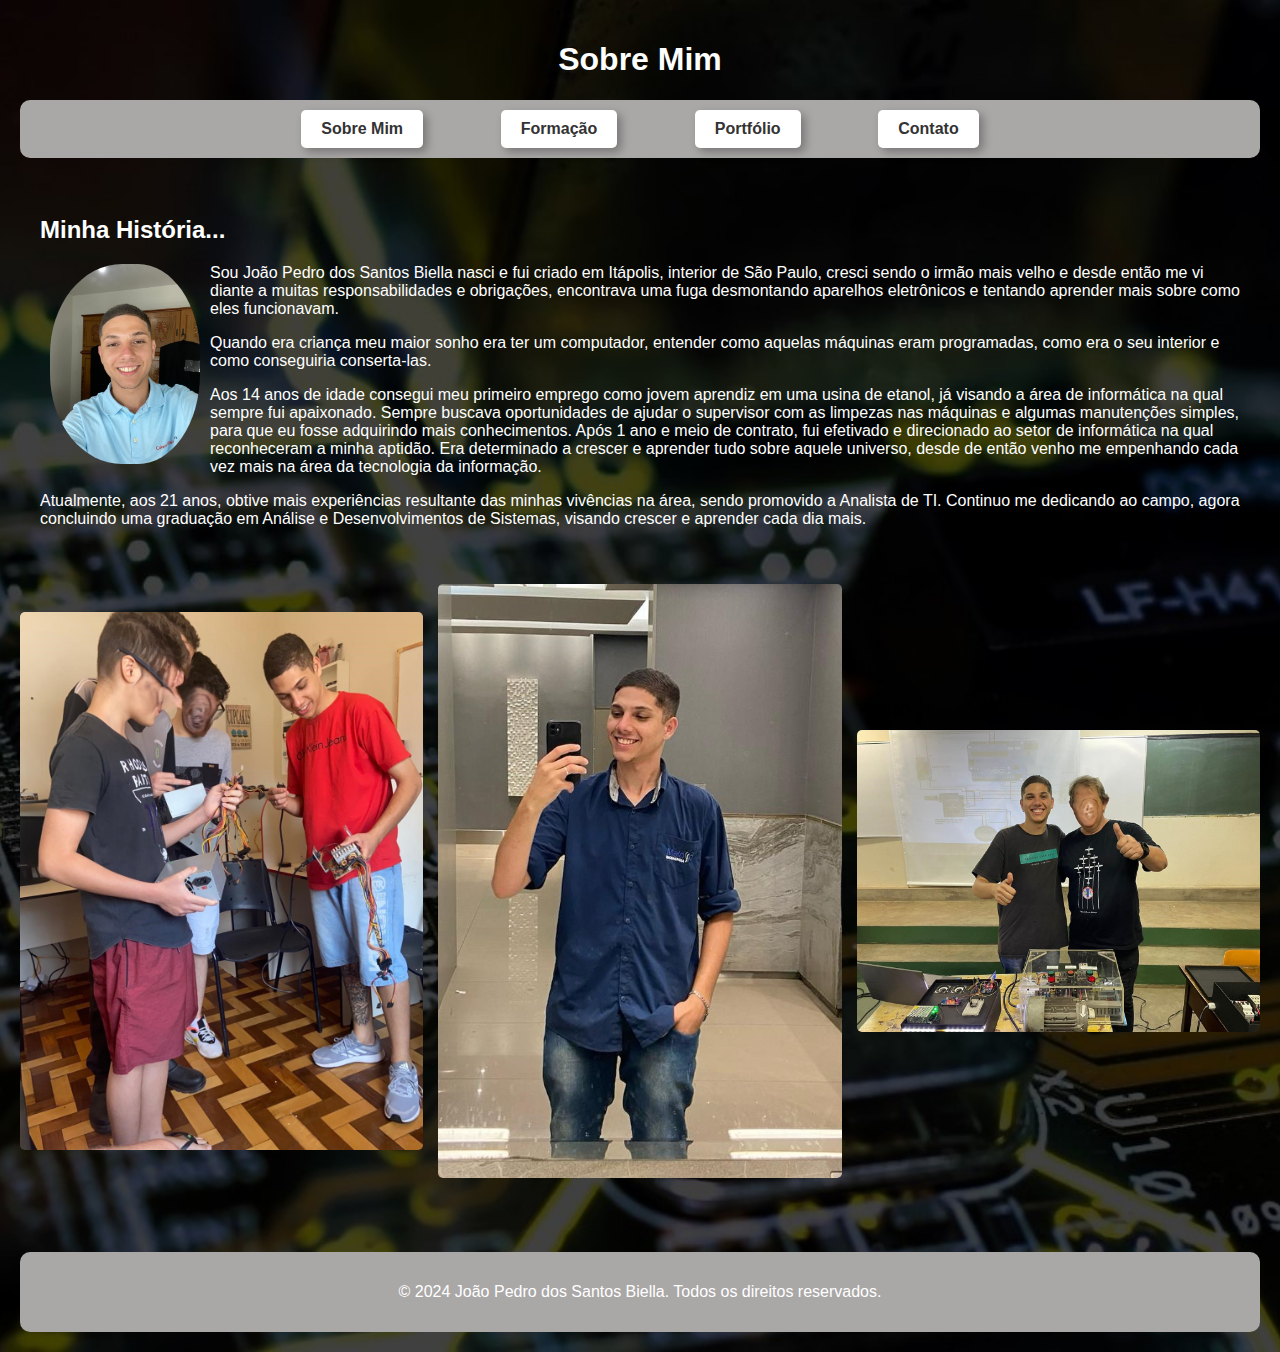
<file: index.html>
<!DOCTYPE html>
<html lang="pt-br">
<head>
    <meta charset="UTF-8">
    <meta name="viewport" content="width=device-width, initial-scale=1.0">
    <title>Portfólio Pessoal</title>
    <link rel="stylesheet" href="style.css">
    <link rel="stylesheet" href="/css/sobremim.css">
</head>
<body>
    <h1>Sobre Mim</h1> 
    <nav>
        <a href="index.html">Sobre Mim</a>
        <a href="/pag/formacao.html">Formação</a>
        <a href="/pag/portfolio.html">Portfólio</a>
        <a href="/pag/contato.html">Contato</a>
    </nav>
<br>
    <main>
        <section id="historia">
            <h2>Minha História...</h2>
            <div class="foto01">
                <img src="/img/joao biella.jpg" alt="Minha foto">
            </div>
            <p>Sou João Pedro dos Santos Biella nasci e fui criado em Itápolis, interior de São Paulo, cresci sendo o irmão mais velho e desde então me vi diante a muitas responsabilidades e obrigações, encontrava uma fuga desmontando aparelhos eletrônicos e tentando aprender mais sobre como eles funcionavam. </p>
            <p>Quando era criança meu maior sonho era ter um computador, entender como aquelas máquinas eram programadas, como era o seu interior e como conseguiria conserta-las. </p>
            <p>Aos 14 anos de idade consegui meu primeiro emprego como jovem aprendiz em uma usina de etanol, já visando a área de informática na qual sempre fui apaixonado. Sempre buscava oportunidades de ajudar o supervisor com as limpezas nas máquinas e algumas manutenções simples, para que eu fosse adquirindo mais conhecimentos. Após 1 ano e meio de contrato, fui efetivado e direcionado ao setor de informática na qual reconheceram a minha aptidão. Era determinado a crescer e aprender tudo sobre aquele universo, desde de então venho me empenhando cada vez mais na área da tecnologia da informação. </p>
            <p>Atualmente, aos 21 anos, obtive mais experiências resultante das minhas vivências na área, sendo promovido a Analista de TI. Continuo me dedicando ao campo, agora concluindo uma graduação em Análise e Desenvolvimentos de Sistemas, visando crescer e aprender cada dia mais. </p>
        </section>
    </main>
    <section class="imagens-lado-lado">
        <img src="/img/sobremim01.jpg" alt="alunos">
        <img src="/img/sobremim02.jpg" alt="sozinho">
        <img src="/img/sobremim03.jpg" alt="projeto">
    </section>

    <br><br><br>
    <footer>
        <div class="footer-content">
            <p>&copy; 2024 João Pedro dos Santos Biella. Todos os direitos reservados.</p>
        </div>
    </footer>
</body>
</html>
</file>
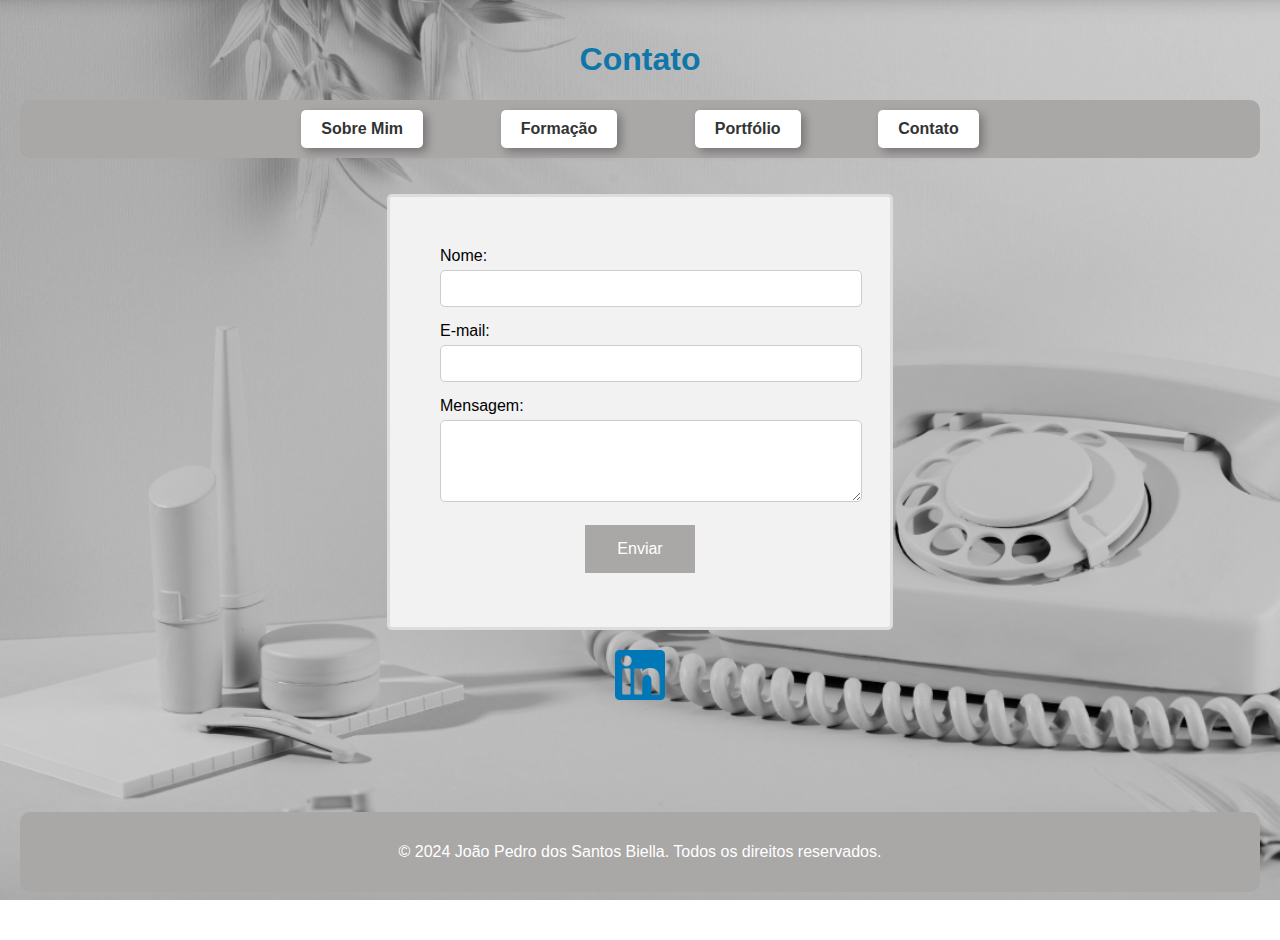
<file: pag/contato.html>
<!DOCTYPE html>
<html lang="pt-br">
<head>
    <meta charset="UTF-8">
    <meta name="viewport" content="width=device-width, initial-scale=1.0">
    <title>Portfólio Pessoal</title>
    <link rel="stylesheet" href="/style.css">
    <link rel="stylesheet" href="/css/contato.css">
</head>
<body>
    <h1>Contato</h1>
    <nav>
        <a href="/index.html">Sobre Mim</a>
        <a href="formacao.html">Formação</a>
        <a href="portfolio.html">Portfólio</a>
        <a href="contato.html">Contato</a>
    </nav>
<br><br>
<form> 
    <label for="nome">Nome:</label>
    <input type="text" id="nome" name="nome" required>
    <label for="email">E-mail:</label>
    <input type="email" id="email" name="email" required>
    <label for="mensagem">Mensagem:</label> 
    <textarea id="mensagem" name="mensagem" rows="4"></textarea>
    <div class="button-container"><button type="submit">Enviar</button></div>    
</form> 
    <div class="linkedin">
        <a href="https://www.linkedin.com/in/jo%C3%A3o-pedro-s-biella-959522242?utm_source=share&utm_campaign=share_via&utm_content=profile&utm_medium=ios_app">
        <img src="/img/linkedin.png" alt="LinkedIn">
        </a>
  </div>


  <br><br><br><br><br><br>
    <footer>
        <div class="footer-content">
            <p>&copy; 2024 João Pedro dos Santos Biella. Todos os direitos reservados.</p>
        </div>
    </footer>
</body>
</html>
</file>
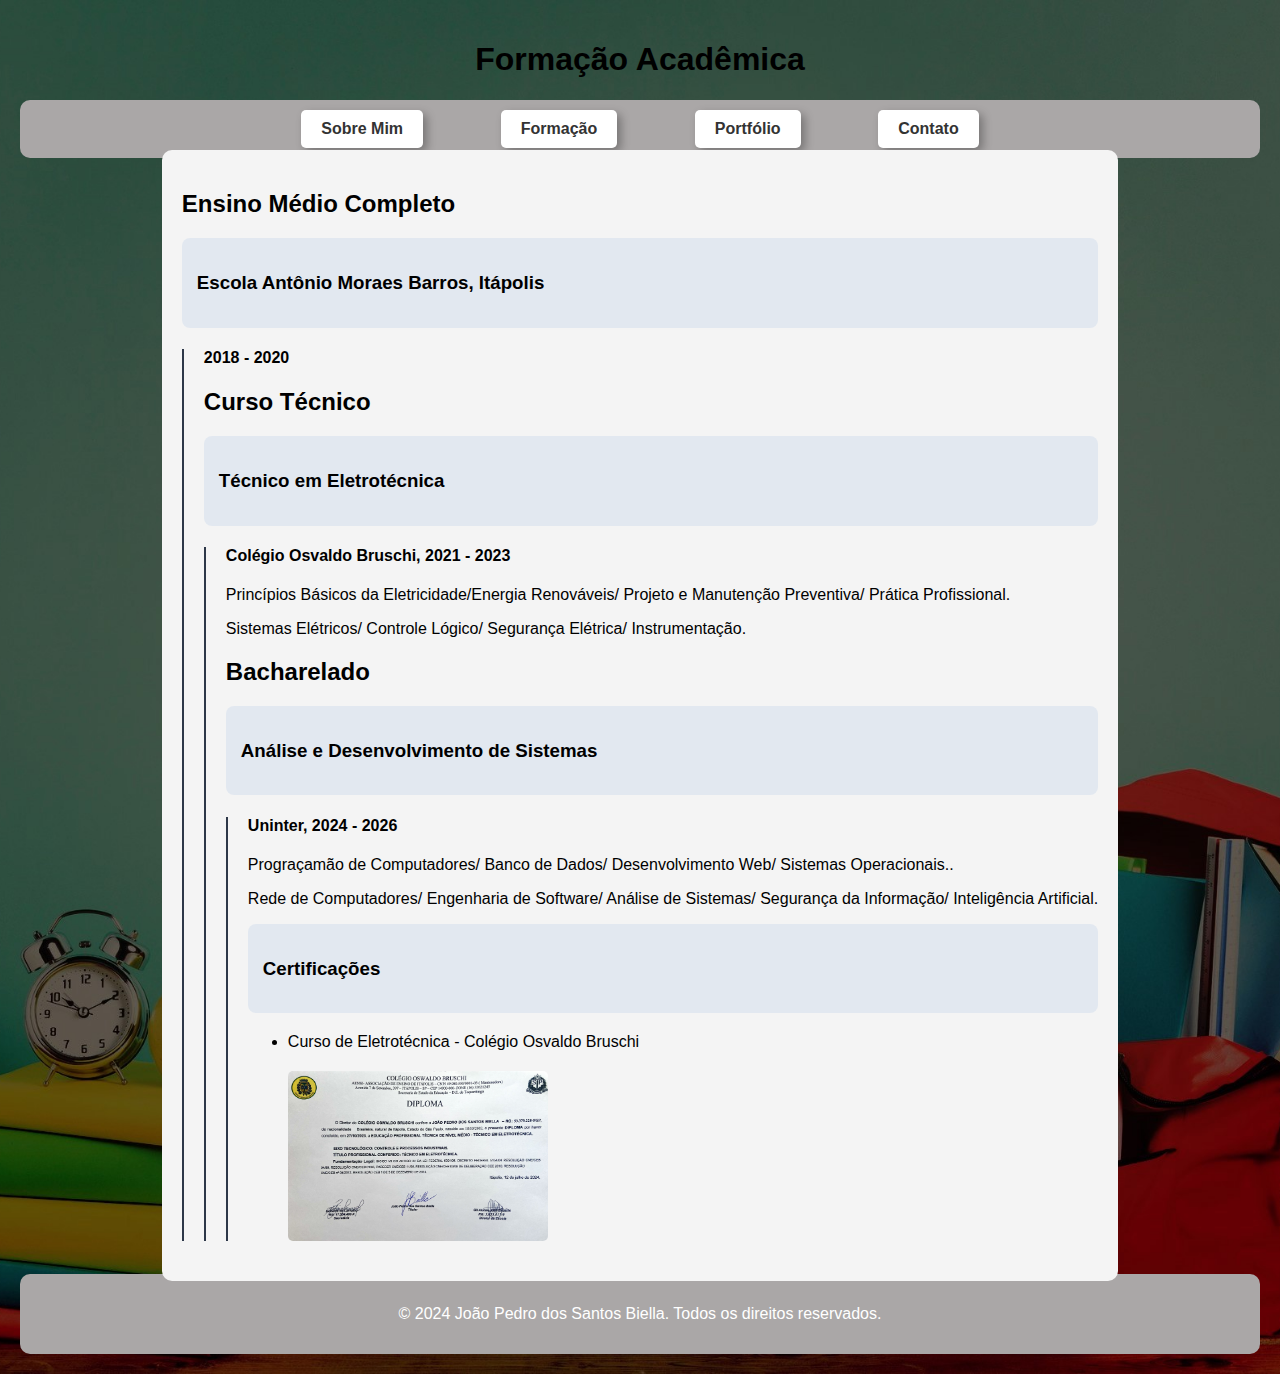
<file: pag/formacao.html>
<!DOCTYPE html>
<html lang="pt-br">
<head>
    <meta charset="UTF-8">
    <meta name="viewport" content="width=device-width, initial-scale=1.0">
    <title>Portfólio Pessoal</title>
    <link rel="stylesheet" href="/style.css">
    <link rel="stylesheet" href="/css/formacao.css">
</head>
<body>
  
    <h1>Formação Acadêmica</h1>
    <nav>
        <a href="/index.html">Sobre Mim</a>
        <a href="formacao.html">Formação</a>
        <a href="portfolio.html">Portfólio</a>
        <a href="contato.html">Contato</a>
    </nav>
<br><br><br><br><br><br>
    <div class="formacao"> 
    <div class="educacao">
        <h2>Ensino Médio Completo</h2>
        <div class="bloco02">
          <h3>Escola Antônio Moraes Barros, Itápolis</h3>
        </div>
            <div class="bloco01">
            <div class="bloco01-item">
            <h4>2018 - 2020</h4>
        </div>
        <h2>Curso Técnico</h2>
        <div class="bloco02">
          <h3>Técnico em Eletrotécnica</h3>
        </div>
        <div class="bloco01">
          <div class="bloco01-item">
            <h4>Colégio Osvaldo Bruschi, 2021 - 2023</h4>
            <p>Princípios Básicos da Eletricidade/Energia Renováveis/ Projeto e Manutenção Preventiva/ Prática Profissional.</p>
          <p>Sistemas Elétricos/ Controle Lógico/ Segurança Elétrica/ Instrumentação.</p>
          </div>
        <h2>Bacharelado</h2>
        <div class="bloco02">
          <h3>Análise e Desenvolvimento de Sistemas</h3>
        </div>
        <div class="bloco01">
          <div class="bloco01-item">
            <h4>Uninter, 2024 - 2026</h4>
            <p>Prograçamão de Computadores/ Banco de Dados/ Desenvolvimento Web/ Sistemas Operacionais..</p>
            <p>Rede de Computadores/ Engenharia de Software/ Análise de Sistemas/ Segurança da Informação/ Inteligência Artificial.</p>
          </div>
        <div class="certificados">
          <div class="bloco02"><h3>Certificações</h3>
        </div>
          <ul>
            <li>Curso de Eletrotécnica - Colégio Osvaldo Bruschi</li>
            <section class="imagens-lado-lado">
              <img src="/img/certificado eletrotecnica.png" alt="certificado">
          </section>
          </ul>
        </div>
      </div>
    </div></div></div></div>
    <br>
</body>
<br><br><br><br><br>
<footer>
  <div class="footer-content">
      <p>&copy; 2024 João Pedro dos Santos Biella. Todos os direitos reservados.</p>
  </div>
</footer>  
</html>
</file>
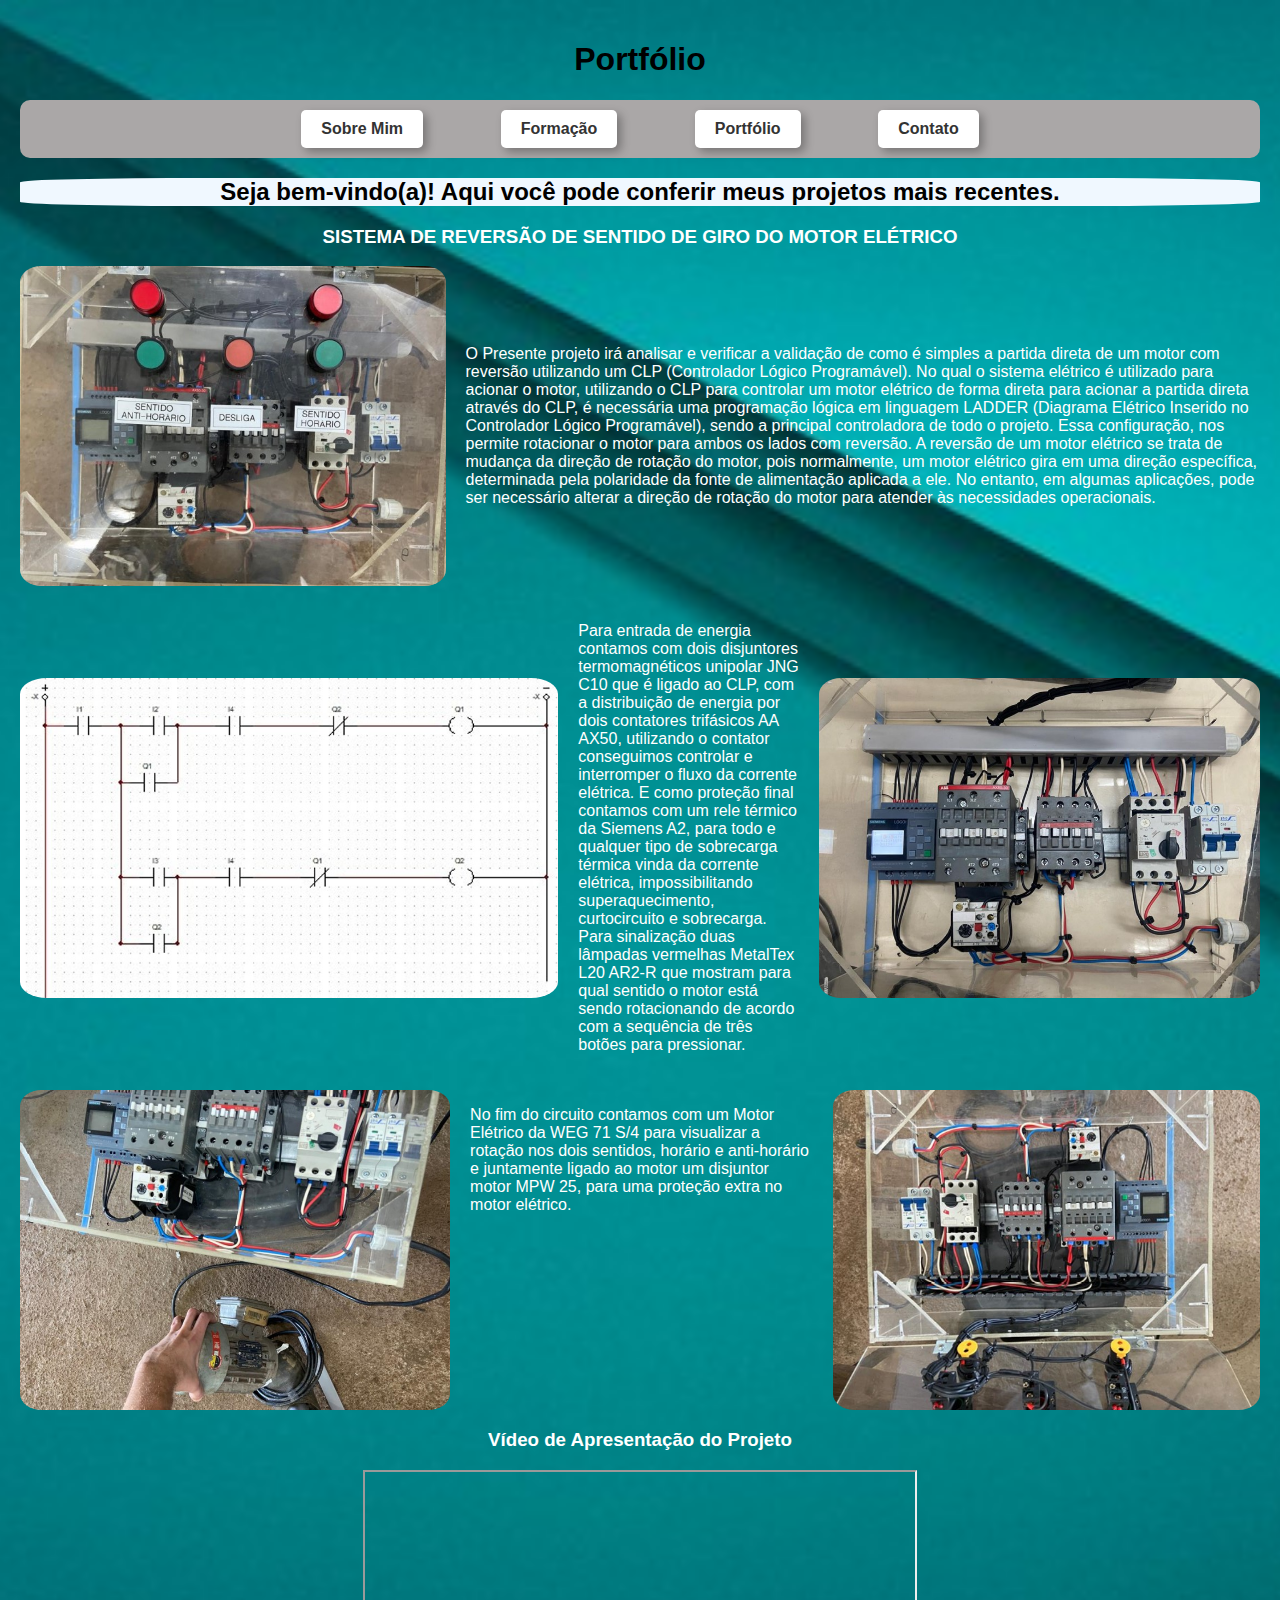
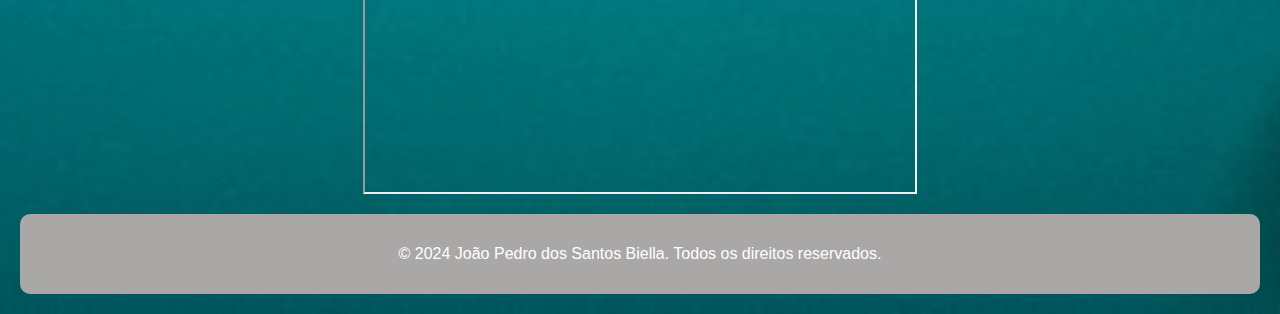
<file: pag/portfolio.html>
<!DOCTYPE html>
<html lang="pt-br">
<head>
    <meta charset="UTF-8">
    <meta name="viewport" content="width=device-width, initial-scale=1.0">
    <title>Portfólio Pessoal</title>
    <link rel="stylesheet" href="/style.css">
    <link rel="stylesheet" href="/css/portfolio.css">
</head>
<body>
    <h1>Portfólio</h1>
    <nav>
        <a href="/index.html">Sobre Mim</a>
        <a href="formacao.html">Formação</a>
        <a href="portfolio.html">Portfólio</a>
        <a href="contato.html">Contato</a>
    </nav>
    <h2>Seja bem-vindo(a)! Aqui você pode conferir meus projetos mais recentes.</h2>
    <main>
        <section>
            <h3>SISTEMA DE REVERSÃO DE SENTIDO DE GIRO DO MOTOR ELÉTRICO</h3>
            <div class="projeto-texto">
                <img id="projeto-img" src="/img/projeto_frente.jpg" alt="foto projeto">
                <p>O Presente projeto irá analisar e verificar a validação de como é simples a partida
                    direta de um motor com reversão utilizando um CLP (Controlador Lógico Programável). No
                    qual o sistema elétrico é utilizado para acionar o motor, utilizando o CLP para controlar um
                    motor elétrico de forma direta para acionar a partida direta através do CLP, é necessária uma
                    programação lógica em linguagem LADDER (Diagrama Elétrico Inserido no Controlador
                    Lógico Programável), sendo a principal controladora de todo o projeto. Essa configuração, nos
                    permite rotacionar o motor para ambos os lados com reversão. A reversão de um motor elétrico
                    se trata de mudança da direção de rotação do motor, pois normalmente, um motor elétrico gira
                    em uma direção específica, determinada pela polaridade da fonte de alimentação aplicada a ele.
                    No entanto, em algumas aplicações, pode ser necessário alterar a direção de rotação do motor
                    para atender às necessidades operacionais. </p>
            </div>
        </section>
        <section>
            <div class="projeto-texto2">
                <img id="projeto-img" src="/img/esquema.jpg" alt="foto projeto">
                <p>Para entrada de energia contamos com dois disjuntores termomagnéticos unipolar JNG
                    C10 que é ligado ao CLP, com a distribuição de energia por dois contatores trifásicos AA AX50,
                    utilizando o contator conseguimos controlar e interromper o fluxo da corrente elétrica. E como
                    proteção final contamos com um rele térmico da Siemens A2, para todo e qualquer tipo de
                    sobrecarga térmica vinda da corrente elétrica, impossibilitando superaquecimento, curtocircuito e sobrecarga.
                    Para sinalização duas lâmpadas vermelhas MetalTex L20 AR2-R que mostram para qual
                    sentido o motor está sendo rotacionando de acordo com a sequência de três botões para
                    pressionar. </p>
                    <img id="projeto-img" src="/img/projeto_aberto.jpg" alt="foto projeto">
            </div>
        </section>
        <section>
            <div class="projeto-texto3">
            <img id="projeto-img" src="/img/projeto_motor.jpg" alt="foto projeto">
            <p>No fim do circuito contamos com um Motor Elétrico da WEG 71 S/4 para visualizar a
                rotação nos dois sentidos, horário e anti-horário e juntamente ligado ao motor um disjuntor
                motor MPW 25, para uma proteção extra no motor elétrico.</p>
                <img id="projeto-img" src="/img/projeto_pontacabeca.jpg" alt="foto projeto">
        </div>
        <h3>Vídeo de Apresentação do Projeto</h3>
        <div class="bloco">
            <iframe id="meuvideo" src="https://www.linkedin.com/posts/jo%C3%A3o-pedro-s-biella-959522242_curso-t%C3%A9cnico-em-eletrot%C3%A9cnica-no-col%C3%A9gio-activity-7107687971088179200-7uOx?utm_source=share&utm_medium=member_ios" title="meuvideo"></iframe>
          </div>
    </section>
    </main>
    <footer>
        <div class="footer-content">
            <p>&copy; 2024 João Pedro dos Santos Biella. Todos os direitos reservados.</p>
        </div>
    </footer>
</body>
</html>
</file>
<file: style.css>
body {
    font-family: Arial, sans-serif;
    margin: 0;
    padding: 20px;
    min-height: 100vh;
}

h1 { /* titulo */
    color: #000000;
    text-align: center;
}

nav { /* barra de navegação */
    text-align: center;
    background-color: #aaa7a7; 
    padding: 10px;
    border-radius: 10px;
}
  
nav a { /* animação dos botoes */
    display: inline-block;
    background-color: #fff;
    color: #333;
    font-weight: bold;
    text-decoration: none;
    padding: 10px 20px;
    border-radius: 5px;
    box-shadow: 4px 4px 10px rgba(0, 0, 0, 0.3); 
    margin: 0 3%; 
    transition: all 0.3s ease; 
}

@media (max-width: 768px) { /* ajuste de texto conforme o ideal */
    nav a {
      margin: 0 5px; /* reduzir margem p/ tela menor */
    }
}

nav a:hover { /* efeito de profundidade mais intenso no hover */
    background-color: #e0e0e0;
    box-shadow: 3px 3px 7px rgba(0, 0, 0, 0.5); 
}

section { /*espaçamento na área sobre mim*/
    margin-bottom: 20px;
}

.foto01 {
  float: left;
  margin-left: 10px; 
}

.foto01 img {
  width: 150px; /* largura da imagem */
  border-radius: 45%; /* arredonda a bordas da imagem*/
  padding-right: 10px;
}

footer {
  background-color:  #aaa7a7; 
  color: #fff; 
  padding: 15px 0; 
  width: 100%; 
  text-align: center;
  border-radius: 10px;
  
}

.imagens-lado-lado {
  display: flex; /*imagens em linha */
  justify-content: space-between; /*espaço entre as imagens */
  align-items: center; 
  gap: 10px; 
  margin: 20px 0; /* espaçamento cima/baixo*/
}

.imagens-lado-lado img {
  width: calc(33.333% - 10px);
  height: auto; 
  border-radius: 5px; 
}
</file>
<file: css/sobremim.css>
h1{
    color: white;
}

body {
    background-image: url('/img/hardware.jpg'); 
    background-size: cover; 
    background-repeat: no-repeat; 
    background-position: center; 
}

#historia {
    background-size: cover;
    background-repeat: no-repeat;
    background-position: center;
    padding: 20px; /* espaço ao redor do conteúdo */
    color: rgb(255, 255, 255); 
}
</file>
<file: css/contato.css>
body { /* imagem de fundo */
    background-image: url("/img/fundo_contato.png"); 
    background-size: cover;
    background-attachment: fixed;
}

form { /* formulário */
    max-width: 400px;
    margin: 0 auto;
    padding: 50px;
    background-color: #f2f2f2;
    border: 3px solid #ddd;
    border-radius: 5px;
}
  
label {
    display: block;
    margin-bottom: 5px;
}
  
input, textarea { /* estilo das caixas de resposta */
    width: 100%;
    padding: 10px;
    margin-bottom: 15px;
    border: 1px solid #ccc;
    border-radius: 5px; 
}
  
button { /* estilo do botao de envio*/
    background-color: #aaa7a7; 
    border: none;
    color: white;
    padding: 15px 32px;
    text-decoration: none;
    display: inline-block;
    font-size: 16px;
    margin: 4px 2px;
    cursor: pointer;
}

.button-container {  /* alinhar o botão no centro */
    text-align: center;
}

.linkedin{ /* ajustar o linkedin no centro */
    text-align: center;
    margin-top: 20px; }
  
.linkedin img { /* diminuir a logo */
    width: 50px;
    height: 50px;
}

h1{ 
    color: #0e76a8; /*cor do icone do linkedin no titulo*/
}
</file>
<file: css/formacao.css>
body {
    background-image: url('/img/fundo_formacao.jpeg'); 
    background-size: cover; 
    background-repeat: no-repeat; 
    background-position: center; 
}

.formacao { 
    display: flex;
    justify-content: center;
    align-items: center;
    height: 100vh; 
}

.educacao {
    padding: 20px;
    background-color: #f4f4f4;
    border-radius: 10px;
    max-width: 1000px;
}
  
.bloco02 {
    background-color: #e2e8f0;
    padding: 15px;
    margin-bottom: 20px;
    border-radius: 8px;
}
  
.bloco01 {
    border-left: 2px solid #2d3748;
    padding-left: 20px;
}
  
.bloco01-item {
    position: relative;
}
  
.bloco01-item::before {
    position: absolute;
    left: -7px;
    top: 0;
    width: 14px;
    height: 14px;
    border-radius: 50%;
}
</file>
<file: css/portfolio.css>
body {
    background-image: url('/img/fundo_portfolio.jpg'); 
    background-size: cover; 
    background-repeat: no-repeat; 
    background-position: center; 
}

p{
    color:white
}

h2{
    text-align: center;
    background-color: aliceblue;
    border-radius: 15%;
}

h3{
    text-align: center;
    color: white;
}

.bloco{
    display: flex;
    justify-content: center;
}

#projeto-img {
    width: 550px;
    height: 320px;
    border-radius: 5%;
}

#meuvideo {
    width: 550px;
    height: 320px;
}

.projeto-texto {
    display: flex ; 
    align-items:center ; 
    gap: 20px; 
}

.projeto-texto2{
    display: flex; 
    align-items:center ; 
    gap: 20px; 
}

.projeto-texto3{
    display: flex; 
    align-items:flex-start ; 
    gap: 20px; 
}
</file>
